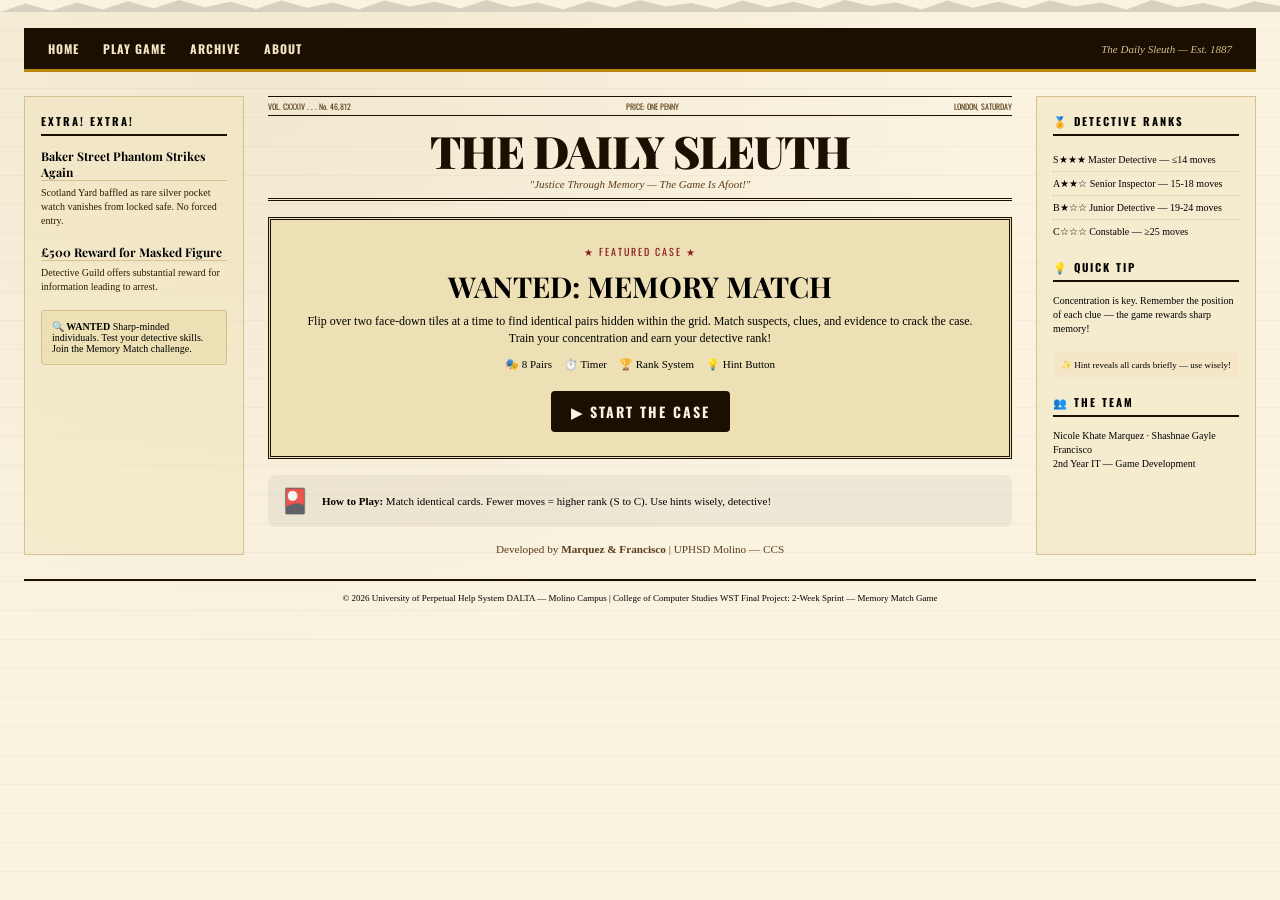
<file: index.html>
<!DOCTYPE html>
<html lang="en">
<head>
    <meta charset="UTF-8">
    <meta name="viewport" content="width=device-width, initial-scale=1.0, user-scalable=yes">
    <title>Daily Sleuth Portal | Detective Memory Match</title>
    <meta name="description" content="Test your detective skills with Memory Match - find matching pairs of clues and suspects in this vintage newspaper-themed game.">
    <link rel="preconnect" href="https://fonts.googleapis.com">
    <link href="https://fonts.googleapis.com/css2?family=Playfair+Display:wght@400;700;900&family=IM+Fell+English&family=Oswald:wght@400;500;700&display=swap" rel="stylesheet">
    <link rel="stylesheet" href="css/style.css">
</head>
<body>
    <div class="torn-edge-top"></div>
    
    <div class="portal-container">
        <!-- Navigation -->
        <div class="nav-bar">
            <div class="nav-links">
                <a href="index.html">Home</a>
                <a href="game.html">Play Game</a>
                <a href="archive.html">Archive</a>
                <a href="about.html">About</a>
            </div>
            <div class="nav-date">The Daily Sleuth — Est. 1887</div>
        </div>

        <!-- Main Content -->
        <div class="portal-layout">
            <!-- Left Column - News -->
            <div class="portal-sidebar">
                <div class="sidebar-title">EXTRA! EXTRA!</div>
                <div class="news-item">
                    <div class="news-headline">Baker Street Phantom Strikes Again</div>
                    <div class="news-text">Scotland Yard baffled as rare silver pocket watch vanishes from locked safe. No forced entry.</div>
                </div>
                <div class="news-item">
                    <div class="news-headline">£500 Reward for Masked Figure</div>
                    <div class="news-text">Detective Guild offers substantial reward for information leading to arrest.</div>
                </div>
                <div class="classified-box">
                    <strong>🔍 WANTED</strong>
                    Sharp-minded individuals. Test your detective skills. Join the Memory Match challenge.
                </div>
            </div>

            <!-- Center - Hero & Game Card -->
            <div class="portal-center">
                <div class="masthead">
                    <div class="edition-row">
                        <span>VOL. CXXXIV . . . No. 46,812</span>
                        <span>PRICE: ONE PENNY</span>
                        <span>LONDON, SATURDAY</span>
                    </div>
                    <h1 class="logo">THE DAILY SLEUTH</h1>
                    <p class="strapline">"Justice Through Memory — The Game Is Afoot!"</p>
                </div>

                <div class="game-promo-card">
                    <div class="promo-badge">★ FEATURED CASE ★</div>
                    <h2 class="promo-title">WANTED: MEMORY MATCH</h2>
                    <p class="promo-desc">Flip over two face-down tiles at a time to find identical pairs hidden within the grid. Match suspects, clues, and evidence to crack the case. Train your concentration and earn your detective rank!</p>
                    <div class="feature-list">
                        <span>🎭 8 Pairs</span>
                        <span>⏱️ Timer</span>
                        <span>🏆 Rank System</span>
                        <span>💡 Hint Button</span>
                    </div>
                    <a href="game.html" class="play-btn">▶ START THE CASE</a>
                </div>

                <div class="howto-row">
                    <div class="howto-icon">🎴</div>
                    <div class="howto-text"><strong>How to Play:</strong> Match identical cards. Fewer moves = higher rank (S to C). Use hints wisely, detective!</div>
                </div>
                
                <!-- Developer Credit -->
                <div class="dev-credit" style="text-align: center; margin-top: 1rem; font-size: 0.7rem; color: var(--brown);">
                    Developed by <strong>Marquez & Francisco</strong> | UPHSD Molino — CCS
                </div>
            </div>

            <!-- Right Column - Rank System -->
            <div class="portal-sidebar">
                <div class="sidebar-title">🏅 DETECTIVE RANKS</div>
                <div class="rank-info">
                    <div>S★★★ Master Detective — ≤14 moves</div>
                    <div>A★★☆ Senior Inspector — 15-18 moves</div>
                    <div>B★☆☆ Junior Detective — 19-24 moves</div>
                    <div>C☆☆☆ Constable — ≥25 moves</div>
                </div>
                <div class="sidebar-title mt-2">💡 QUICK TIP</div>
                <div class="tip-text">Concentration is key. Remember the position of each clue — the game rewards sharp memory!</div>
                <div class="tip-mini mt-2">✨ Hint reveals all cards briefly — use wisely!</div>
                <div class="sidebar-title mt-2">👥 THE TEAM</div>
                <div class="tip-text">Nicole Khate Marquez · Shashnae Gayle Francisco<br>2nd Year IT — Game Development</div>
            </div>
        </div>

        <div class="portal-footer">
            <span>© 2026 University of Perpetual Help System DALTA — Molino Campus | College of Computer Studies</span>
            <span>WST Final Project: 2-Week Sprint — Memory Match Game</span>
        </div>
    </div>
</body>
<!-- Shashnae -->
 <!-- Khate -->
</html>
</file>
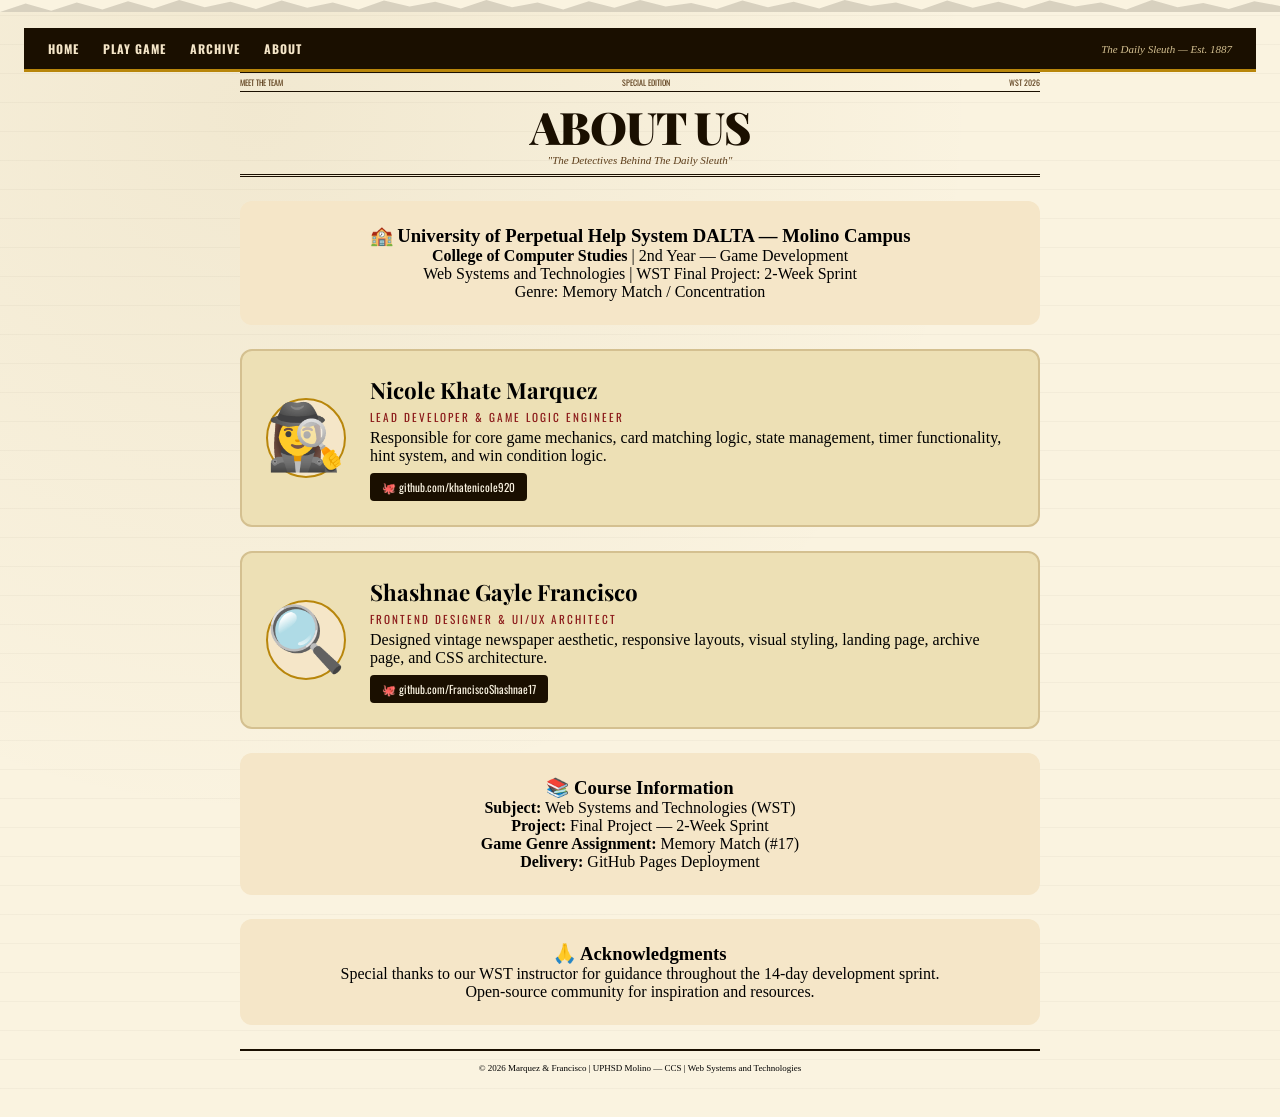
<file: about.html>
<!DOCTYPE html>
<html lang="en">
<head>
    <meta charset="UTF-8">
    <meta name="viewport" content="width=device-width, initial-scale=1.0, user-scalable=yes">
    <title>About — The Daily Sleuth Team</title>
    <link rel="preconnect" href="https://fonts.googleapis.com">
    <link href="https://fonts.googleapis.com/css2?family=Playfair+Display:wght@400;700;900&family=IM+Fell+English&family=Oswald:wght@400;500;700&display=swap" rel="stylesheet">
    <link rel="stylesheet" href="css/style.css">
    <style>
        .team-container { max-width: 800px; margin: 0 auto; }
        .team-card { background: var(--parchment2); border: 2px solid var(--parchment3); padding: 1.5rem; margin: 1.5rem 0; border-radius: 12px; display: flex; gap: 1.5rem; align-items: center; flex-wrap: wrap; }
        .avatar { font-size: 4rem; background: var(--parchment); width: 80px; height: 80px; display: flex; align-items: center; justify-content: center; border-radius: 50%; border: 2px solid var(--gold); }
        .member-info { flex: 1; }
        .member-name { font-family: 'Playfair Display', serif; font-size: 1.4rem; font-weight: 700; }
        .member-role { font-family: 'Oswald', sans-serif; font-size: 0.7rem; color: var(--stamp-red); letter-spacing: 2px; margin: 4px 0; }
        .github-btn { background: var(--ink); color: var(--cream); padding: 6px 12px; text-decoration: none; font-family: 'Oswald', sans-serif; font-size: 0.7rem; display: inline-block; margin-top: 8px; border-radius: 4px; transition: background 0.2s; }
        .github-btn:hover { background: var(--brown); transform: translateY(-1px); }
        .institution-card { text-align: center; background: var(--parchment); padding: 1.5rem; border-radius: 12px; margin: 1.5rem 0; }
        @media (max-width: 600px) { .team-card { flex-direction: column; text-align: center; } }
    </style>
</head>
<body>
    <div class="torn-edge-top"></div>

    <div class="portal-container">
        <div class="nav-bar">
            <div class="nav-links">
                <a href="index.html">Home</a>
                <a href="game.html">Play Game</a>
                <a href="archive.html">Archive</a>
                <a href="about.html">About</a>
            </div>
            <div class="nav-date">The Daily Sleuth — Est. 1887</div>
        </div>

        <div class="team-container">
            <div class="masthead">
                <div class="edition-row">
                    <span>MEET THE TEAM</span>
                    <span>SPECIAL EDITION</span>
                    <span>WST 2026</span>
                </div>
                <h1 class="logo">ABOUT US</h1>
                <p class="strapline">"The Detectives Behind The Daily Sleuth"</p>
            </div>

            <!-- Institution Info -->
            <div class="institution-card">
                <h3>🏫 University of Perpetual Help System DALTA — Molino Campus</h3>
                <p><strong>College of Computer Studies</strong> | 2nd Year — Game Development</p>
                <p>Web Systems and Technologies | WST Final Project: 2-Week Sprint</p>
                <p>Genre: Memory Match / Concentration</p>
            </div>

            <!-- Team Member 1: Nicole Khate Marquez -->
            <div class="team-card">
                <div class="avatar">🕵️‍♀️</div>
                <div class="member-info">
                    <div class="member-name">Nicole Khate Marquez</div>
                    <div class="member-role">LEAD DEVELOPER & GAME LOGIC ENGINEER</div>
                    <p>Responsible for core game mechanics, card matching logic, state management, timer functionality, hint system, and win condition logic.</p>
                    <a href="https://github.com/khatenicole920" target="_blank" class="github-btn">🐙 github.com/khatenicole920</a>
                </div>
            </div>

            <!-- Team Member 2: Shashnae Gayle Francisco -->
            <div class="team-card">
                <div class="avatar">🔍</div>
                <div class="member-info">
                    <div class="member-name">Shashnae Gayle Francisco</div>
                    <div class="member-role">FRONTEND DESIGNER & UI/UX ARCHITECT</div>
                    <p>Designed vintage newspaper aesthetic, responsive layouts, visual styling, landing page, archive page, and CSS architecture.</p>
                    <a href="https://github.com/FranciscoShashnae17" target="_blank" class="github-btn">🐙 github.com/FranciscoShashnae17</a>
                </div>
            </div>

            <!-- Course Info -->
            <div class="institution-card">
                <h3>📚 Course Information</h3>
                <p><strong>Subject:</strong> Web Systems and Technologies (WST)</p>
                <p><strong>Project:</strong> Final Project — 2-Week Sprint</p>
                <p><strong>Game Genre Assignment:</strong> Memory Match (#17)</p>
                <p><strong>Delivery:</strong> GitHub Pages Deployment</p>
            </div>

            <!-- Acknowledgments -->
            <div class="institution-card">
                <h3>🙏 Acknowledgments</h3>
                <p>Special thanks to our WST instructor for guidance throughout the 14-day development sprint.</p>
                <p>Open-source community for inspiration and resources.</p>
            </div>

            <div class="portal-footer">
                <span>© 2026 Marquez & Francisco | UPHSD Molino — CCS | Web Systems and Technologies</span>
            </div>
        </div>
    </div>
</body>
<!-- Shashnae -->
 
</html>
</file>
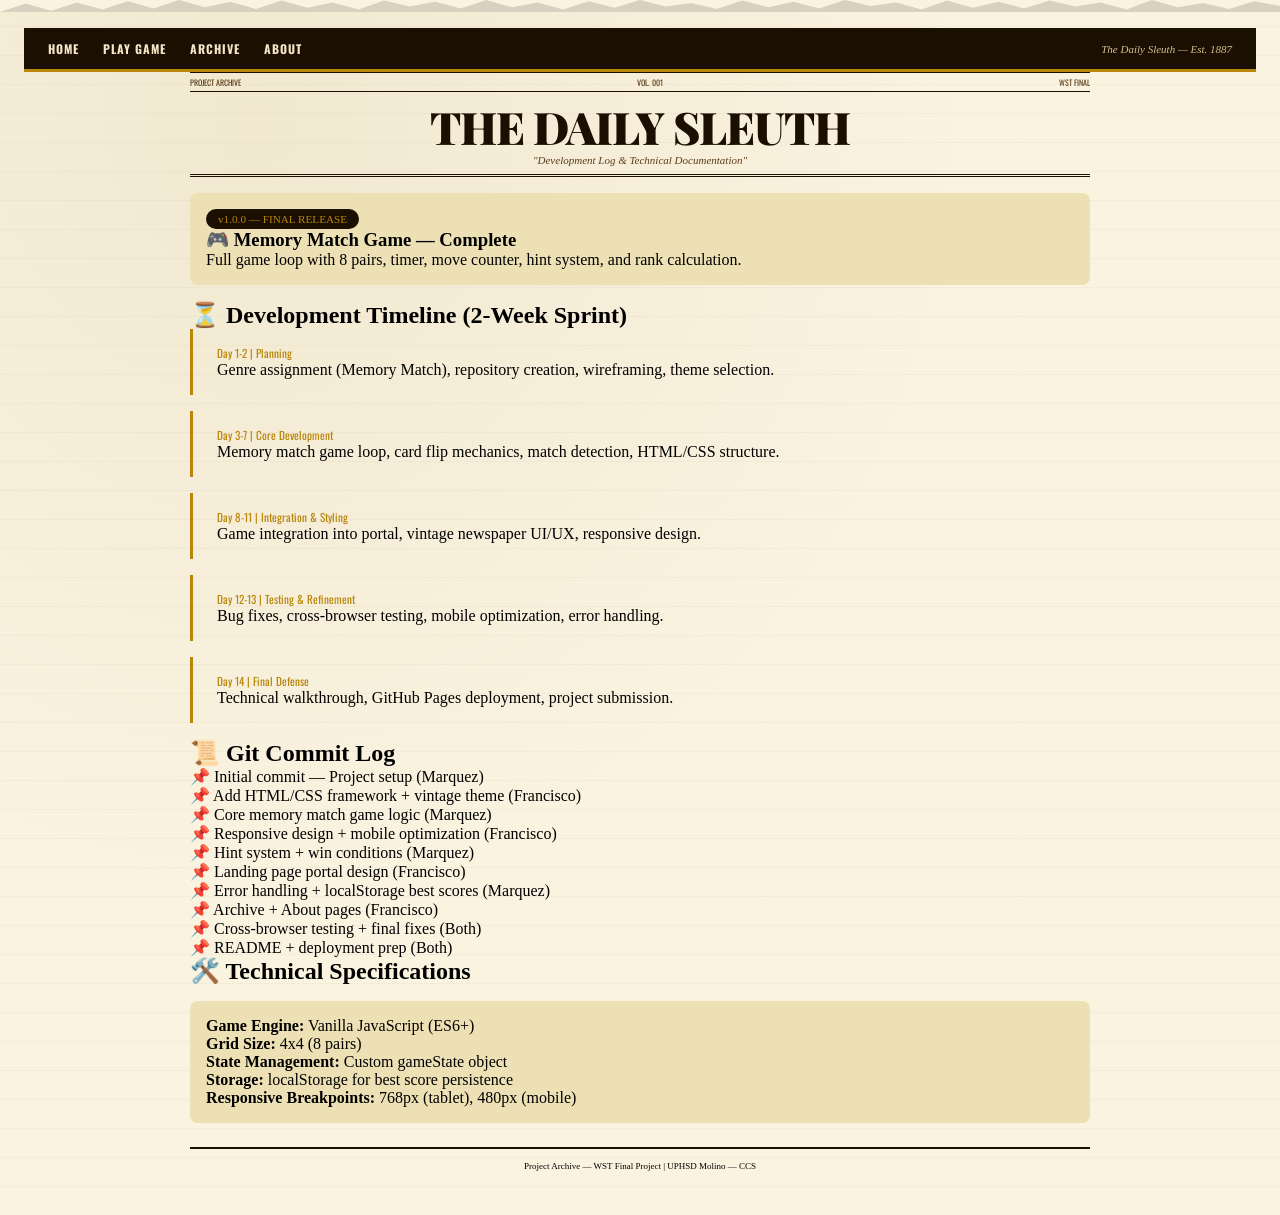
<file: archive.html>
<!DOCTYPE html>
<html lang="en">
<head>
    <meta charset="UTF-8">
    <meta name="viewport" content="width=device-width, initial-scale=1.0, user-scalable=yes">
    <title>Project Archive — The Daily Sleuth</title>
    <link rel="preconnect" href="https://fonts.googleapis.com">
    <link href="https://fonts.googleapis.com/css2?family=Playfair+Display:wght@400;700;900&family=IM+Fell+English&family=Oswald:wght@400;500;700&display=swap" rel="stylesheet">
    <link rel="stylesheet" href="css/style.css">
    <style>
        .archive-container { max-width: 900px; margin: 0 auto; }
        .version-badge { background: var(--ink); color: var(--gold); padding: 4px 12px; border-radius: 20px; font-size: 0.7rem; display: inline-block; }
        .changelog-item { border-left: 3px solid var(--gold); padding: 1rem 0 1rem 1.5rem; margin-bottom: 1rem; }
        .changelog-date { font-family: 'Oswald', sans-serif; font-size: 0.7rem; color: var(--gold); }
        .milestone { background: var(--parchment2); padding: 1rem; margin: 1rem 0; border-radius: 8px; }
        @media (max-width: 768px) { .archive-container { padding: 0 1rem; } }
    </style>
</head>
<body>
    <div class="torn-edge-top"></div>

    <div class="portal-container">
        <div class="nav-bar">
            <div class="nav-links">
                <a href="index.html">Home</a>
                <a href="game.html">Play Game</a>
                <a href="archive.html">Archive</a>
                <a href="about.html">About</a>
            </div>
            <div class="nav-date">The Daily Sleuth — Est. 1887</div>
        </div>

        <div class="archive-container">
            <div class="masthead">
                <div class="edition-row">
                    <span>PROJECT ARCHIVE</span>
                    <span>VOL. 001</span>
                    <span>WST FINAL</span>
                </div>
                <h1 class="logo">THE DAILY SLEUTH</h1>
                <p class="strapline">"Development Log & Technical Documentation"</p>
            </div>

            <!-- Version History -->
            <div class="milestone">
                <span class="version-badge">v1.0.0 — FINAL RELEASE</span>
                <h3>🎮 Memory Match Game — Complete</h3>
                <p>Full game loop with 8 pairs, timer, move counter, hint system, and rank calculation.</p>
            </div>

            <!-- Development Timeline -->
            <h2 class="section-title">⏳ Development Timeline (2-Week Sprint)</h2>
            <div class="changelog-item">
                <div class="changelog-date">Day 1-2 | Planning</div>
                <p>Genre assignment (Memory Match), repository creation, wireframing, theme selection.</p>
            </div>
            <div class="changelog-item">
                <div class="changelog-date">Day 3-7 | Core Development</div>
                <p>Memory match game loop, card flip mechanics, match detection, HTML/CSS structure.</p>
            </div>
            <div class="changelog-item">
                <div class="changelog-date">Day 8-11 | Integration & Styling</div>
                <p>Game integration into portal, vintage newspaper UI/UX, responsive design.</p>
            </div>
            <div class="changelog-item">
                <div class="changelog-date">Day 12-13 | Testing & Refinement</div>
                <p>Bug fixes, cross-browser testing, mobile optimization, error handling.</p>
            </div>
            <div class="changelog-item">
                <div class="changelog-date">Day 14 | Final Defense</div>
                <p>Technical walkthrough, GitHub Pages deployment, project submission.</p>
            </div>

            <!-- Commit History -->
            <h2 class="section-title">📜 Git Commit Log</h2>
            <div class="commit-list">
                <div class="commit-item">📌 Initial commit — Project setup (Marquez)</div>
                <div class="commit-item">📌 Add HTML/CSS framework + vintage theme (Francisco)</div>
                <div class="commit-item">📌 Core memory match game logic (Marquez)</div>
                <div class="commit-item">📌 Responsive design + mobile optimization (Francisco)</div>
                <div class="commit-item">📌 Hint system + win conditions (Marquez)</div>
                <div class="commit-item">📌 Landing page portal design (Francisco)</div>
                <div class="commit-item">📌 Error handling + localStorage best scores (Marquez)</div>
                <div class="commit-item">📌 Archive + About pages (Francisco)</div>
                <div class="commit-item">📌 Cross-browser testing + final fixes (Both)</div>
                <div class="commit-item">📌 README + deployment prep (Both)</div>
            </div>

            <!-- Technical Specs -->
            <h2 class="section-title">🛠️ Technical Specifications</h2>
            <div class="milestone">
                <p><strong>Game Engine:</strong> Vanilla JavaScript (ES6+)</p>
                <p><strong>Grid Size:</strong> 4x4 (8 pairs)</p>
                <p><strong>State Management:</strong> Custom gameState object</p>
                <p><strong>Storage:</strong> localStorage for best score persistence</p>
                <p><strong>Responsive Breakpoints:</strong> 768px (tablet), 480px (mobile)</p>
            </div>

            <div class="portal-footer">
                <span>Project Archive — WST Final Project | UPHSD Molino — CCS</span>
            </div>
        </div>
    </div>
</body>
<!-- Shashnae -->

</html>
</file>
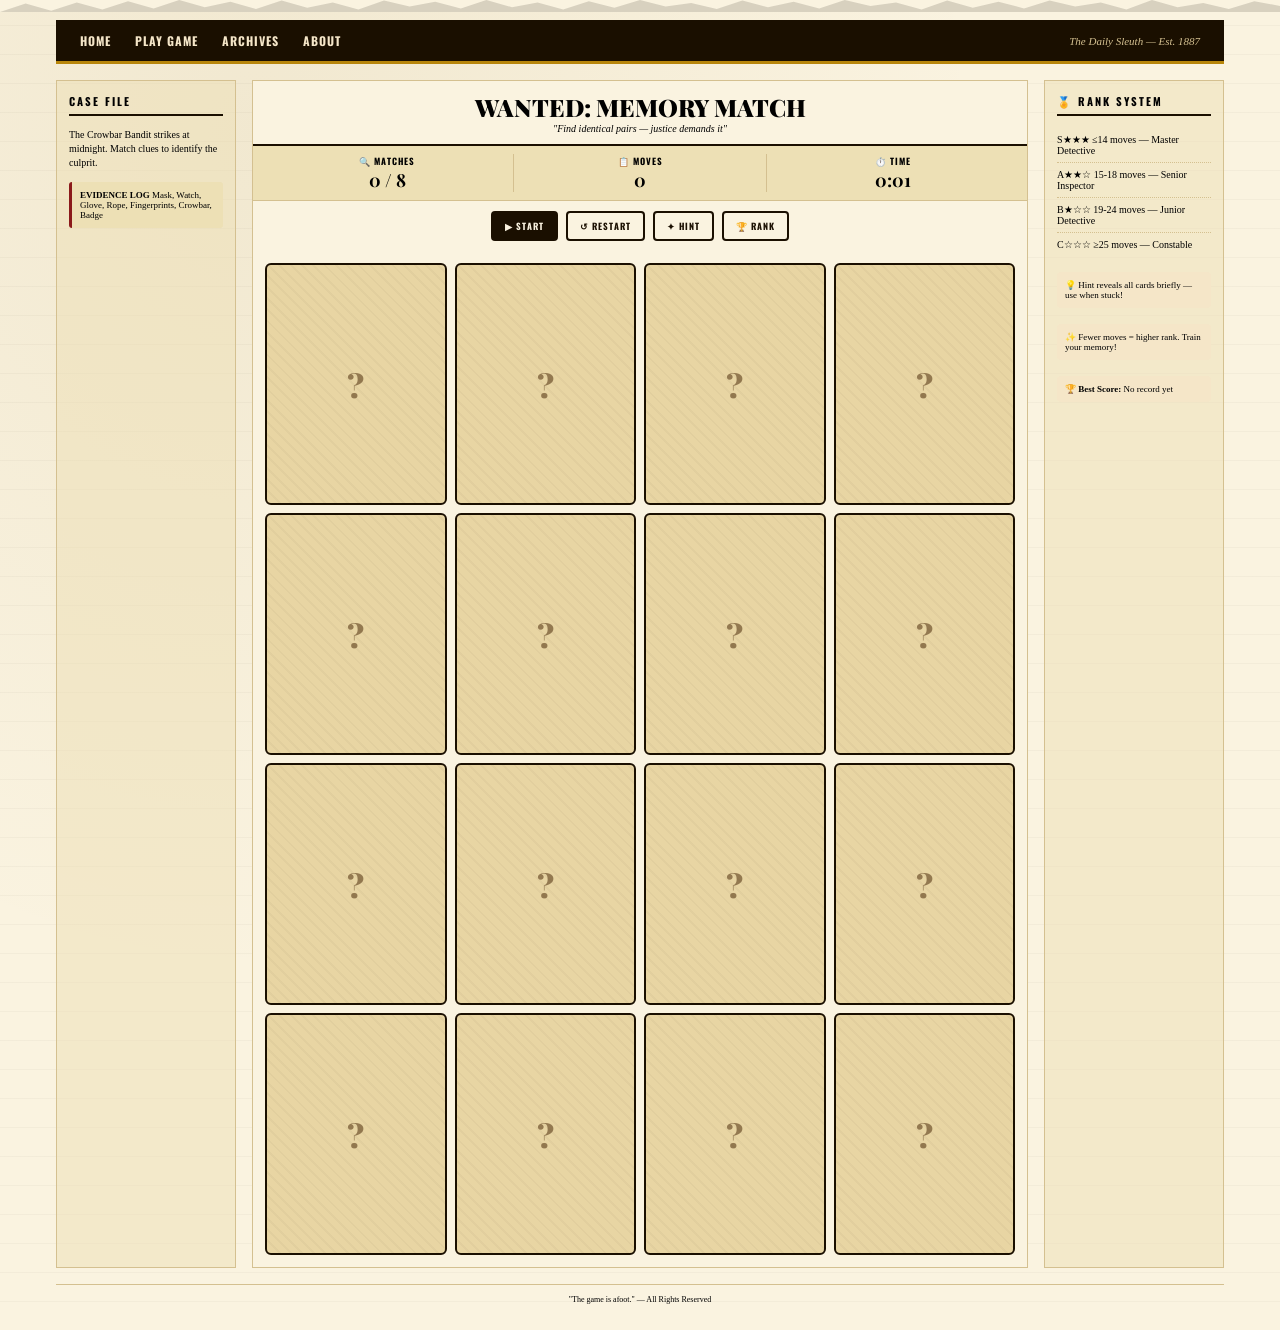
<file: game.html>
<!DOCTYPE html>
<html lang="en">
<head>
    <meta charset="UTF-8">
    <meta name="viewport" content="width=device-width, initial-scale=1.0, user-scalable=yes">
    <title>Wanted: Memory Match — The Daily Sleuth</title>
    <meta name="description" content="Play Memory Match - find matching pairs of clues and suspects. Track your moves, time, and earn your detective rank!">
    <link rel="preconnect" href="https://fonts.googleapis.com">
    <link href="https://fonts.googleapis.com/css2?family=Playfair+Display:wght@400;700;900&family=IM+Fell+English&family=Oswald:wght@400;500;700&display=swap" rel="stylesheet">
    <link rel="stylesheet" href="css/style.css">
</head>
<body>
    <div class="torn-edge-top"></div>

    <div class="game-container">
        <!-- Navigation -->
        <div class="nav-bar">
            <div class="nav-links">
                <a href="index.html">Home</a>
                <a href="game.html">Play Game</a>
                <a href="#">Archives</a>
                <a href="#">About</a>
            </div>
            <div class="nav-date">The Daily Sleuth — Est. 1887</div>
        </div>

        <!-- Game Area - Fully Responsive -->
        <div class="game-layout">
            <!-- Left Sidebar -->
            <div class="game-sidebar">
                <div class="sidebar-title">CASE FILE</div>
                <div class="case-note">The Crowbar Bandit strikes at midnight. Match clues to identify the culprit.</div>
                <div class="classified-mini">
                    <strong>EVIDENCE LOG</strong>
                    Mask, Watch, Glove, Rope, Fingerprints, Crowbar, Badge
                </div>
            </div>

            <!-- Main Game Panel -->
            <div class="game-main">
                <div class="game-header">
                    <div class="game-title">WANTED: MEMORY MATCH</div>
                    <div class="game-sub">"Find identical pairs — justice demands it"</div>
                </div>

                <!-- Score Panel -->
                <div class="score-panel">
                    <div class="score-item">
                        <span class="score-label">🔍 MATCHES</span>
                        <span class="score-value" id="gameMatches">0 / 8</span>
                    </div>
                    <div class="score-divider"></div>
                    <div class="score-item">
                        <span class="score-label">📋 MOVES</span>
                        <span class="score-value" id="gameMoves">0</span>
                    </div>
                    <div class="score-divider"></div>
                    <div class="score-item">
                        <span class="score-label">⏱️ TIME</span>
                        <span class="score-value" id="gameTime">0:00</span>
                    </div>
                </div>

                <!-- Buttons -->
                <div class="game-buttons">
                    <button id="startGameBtn" class="game-btn">▶ START</button>
                    <button id="restartGameBtn" class="game-btn outline">↺ RESTART</button>
                    <button id="hintGameBtn" class="game-btn outline">✦ HINT</button>
                    <button id="leaderboardBtn" class="game-btn outline">🏆 RANK</button>
                </div>

                <!-- Card Grid -->
                <div class="game-grid" id="memoryGrid"></div>
            </div>

            <!-- Right Sidebar -->
                <div class="game-sidebar">
    <div class="sidebar-title">🏅 RANK SYSTEM</div>
    <div class="rank-info">
        <div>S★★★ ≤14 moves — Master Detective</div>
        <div>A★★☆ 15-18 moves — Senior Inspector</div>
        <div>B★☆☆ 19-24 moves — Junior Detective</div>
        <div>C☆☆☆ ≥25 moves — Constable</div>
    </div>
    <div class="tip-mini mt-2">💡 Hint reveals all cards briefly — use when stuck!</div>
    <div class="tip-mini mt-2">✨ Fewer moves = higher rank. Train your memory!</div>
    <div class="tip-mini mt-2">🏆 <strong>Best Score:</strong> <span id="bestScoreDisplay">—</span></div>
</div>                                               
        </div>

        <div class="game-footer">
            "The game is afoot." — All Rights Reserved
        </div>
    </div>
<!-- Shashnae -->
    <!-- Win Modal -->
    <div id="winModal" class="modal-overlay">
        <div class="modal-paper">
            <div class="modal-stamp">★ CASE CLOSED ★</div>
            <div class="modal-headline">JUSTICE SERVED!</div>
            <div class="modal-stats">
                <div><span class="modal-label">MOVES</span><span id="finalMoves" class="modal-number">—</span></div>
                <div><span class="modal-label">TIME</span><span id="finalTime" class="modal-number">—</span></div>
                <div><span class="modal-label">RANK</span><span id="finalRank" class="modal-number">—</span></div>
            </div>
            <div class="modal-buttons">
                <button id="modalNewGame" class="game-btn">↺ NEW CASE</button>
                <button id="modalClose" class="game-btn outline">CLOSE</button>
            </div>
        </div>
    </div>

    <script src="js/script.js"></script>
</body>
<!-- Shashnae -->
</html>
</file>
<file: css/style.css>
/* ============================================
   THE DAILY SLEUTH - VINTAGE DETECTIVE THEME
   Fully Responsive - Mobile First Design by Shashnae
============================================ */

:root {
    --ink: #1a0f00;
    --ink2: #2d1a00;
    --parchment: #f5e6c8;
    --parchment2: #ede0b5;
    --parchment3: #d4c090;
    --cream: #faf3e0;
    --brown: #5c3d1a;
    --gold: #b8860b;
    --stamp-red: #8b1a1a;
    --card-back: #e8d5a3;
}

* {
    margin: 0;
    padding: 0;
    box-sizing: border-box;
}

body {
    background: var(--cream);
    background-image: radial-gradient(ellipse at 20% 10%, rgba(139,105,20,0.08) 0%, transparent 50%),
                      repeating-linear-gradient(0deg, transparent, transparent 28px, rgba(26,15,0,0.03) 28px, rgba(26,15,0,0.03) 29px);
    font-family: 'IM Fell English', serif;
    min-height: 100vh;
}

/* Torn Edge - Responsive */
.torn-edge-top {
    width: 100%;
    height: clamp(8px, 2vw, 12px);
    background: var(--cream);
    position: relative;
}
.torn-edge-top::before {
    content: '';
    position: absolute;
    bottom: 0;
    left: 0;
    right: 0;
    height: clamp(8px, 2vw, 12px);
    background: var(--ink);
    clip-path: polygon(0 100%, 2% 30%, 4% 90%, 6% 20%, 8% 80%, 10% 10%, 12% 70%, 14% 0%, 16% 60%, 18% 15%, 20% 75%, 22% 5%, 24% 65%, 26% 20%, 28% 80%, 30% 5%, 32% 55%, 34% 15%, 36% 70%, 38% 0%, 40% 60%, 42% 20%, 44% 80%, 46% 10%, 48% 65%, 50% 0%, 52% 55%, 54% 25%, 56% 75%, 58% 5%, 60% 60%, 62% 15%, 64% 70%, 66% 0%, 68% 50%, 70% 20%, 72% 80%, 74% 5%, 76% 65%, 78% 15%, 80% 70%, 82% 5%, 84% 55%, 86% 20%, 88% 80%, 90% 0%, 92% 60%, 94% 25%, 96% 75%, 98% 10%, 100% 50%, 100% 100%);
    opacity: 0.15;
}

/* Navigation - Mobile First */
.nav-bar {
    background: var(--ink);
    display: flex;
    flex-direction: column;
    align-items: center;
    justify-content: center;
    padding: 12px 16px;
    border-bottom: 3px solid var(--gold);
    gap: 10px;
}
.nav-links {
    display: flex;
    flex-wrap: wrap;
    justify-content: center;
    gap: 16px;
}
.nav-links a {
    color: var(--parchment);
    font-family: 'Oswald', sans-serif;
    font-size: clamp(10px, 3vw, 12px);
    font-weight: 700;
    letter-spacing: 1px;
    text-transform: uppercase;
    text-decoration: none;
    padding: 4px 0;
    transition: color 0.2s;
}
.nav-links a:hover { color: var(--gold); }
.nav-date {
    color: var(--parchment3);
    font-size: clamp(9px, 2.5vw, 11px);
    font-style: italic;
    text-align: center;
}

/* Desktop Navigation */
@media (min-width: 768px) {
    .nav-bar {
        flex-direction: row;
        justify-content: space-between;
        padding: 8px 24px;
    }
    .nav-links {
        gap: 24px;
    }
}

/* Portal Container */
.portal-container {
    max-width: 1280px;
    margin: 0 auto;
    padding: 1rem;
}

@media (min-width: 768px) {
    .portal-container {
        padding: 1rem 1.5rem 2rem;
    }
}

/* Portal Layout - Mobile First */
.portal-layout {
    display: flex;
    flex-direction: column;
    gap: 1.5rem;
    margin: 1rem 0;
}

@media (min-width: 768px) {
    .portal-layout {
        display: grid;
        grid-template-columns: 220px 1fr 220px;
        gap: 1.5rem;
        margin: 1.5rem 0;
    }
}

/* Sidebars */
.portal-sidebar {
    background: rgba(237, 224, 181, 0.4);
    padding: 1rem;
    border: 1px solid var(--parchment3);
    border-radius: 4px;
}

@media (min-width: 768px) {
    .portal-sidebar {
        border-radius: 0;
    }
}

.sidebar-title {
    font-family: 'Oswald', sans-serif;
    font-size: clamp(10px, 3vw, 11px);
    font-weight: 700;
    letter-spacing: 2px;
    text-transform: uppercase;
    border-bottom: 2px solid var(--ink);
    padding-bottom: 5px;
    margin-bottom: 12px;
}

.news-item {
    margin-bottom: 16px;
}
.news-headline {
    font-family: 'Playfair Display', serif;
    font-size: clamp(11px, 3vw, 12px);
    font-weight: 700;
    border-bottom: 0.5px solid var(--parchment3);
    margin-bottom: 5px;
}
.news-text {
    font-size: clamp(9px, 2.5vw, 10px);
    color: var(--ink2);
    line-height: 1.4;
}
.classified-box {
    background: var(--parchment2);
    border: 1px solid var(--parchment3);
    padding: 10px;
    font-size: clamp(9px, 2.5vw, 10px);
    margin-top: 12px;
    border-radius: 3px;
}
.rank-info div {
    font-size: clamp(9px, 2.5vw, 10px);
    padding: 6px 0;
    border-bottom: 0.5px dotted var(--parchment3);
}
.rank-info div:last-child {
    border-bottom: none;
}
.tip-text {
    font-size: clamp(9px, 2.5vw, 10px);
    line-height: 1.4;
}
.tip-mini {
    font-size: clamp(8px, 2vw, 9px);
    background: var(--parchment);
    padding: 8px;
    border-radius: 4px;
}
.mt-2 { margin-top: 16px; }

/* Masthead */
.masthead {
    text-align: center;
    border-bottom: 3px double var(--ink);
    margin-bottom: 1rem;
    padding-bottom: 0.5rem;
}
.edition-row {
    display: flex;
    flex-wrap: wrap;
    justify-content: space-between;
    font-size: clamp(6px, 2vw, 8px);
    font-family: 'Oswald', sans-serif;
    color: var(--brown);
    border-top: 1px solid var(--ink);
    border-bottom: 1px solid var(--ink);
    padding: 3px 0;
    margin-bottom: 8px;
    gap: 5px;
}
.logo {
    font-family: 'Playfair Display', serif;
    font-size: clamp(1.5rem, 8vw, 2.8rem);
    font-weight: 900;
    color: var(--ink);
    letter-spacing: -1px;
    line-height: 1.2;
}
.strapline {
    font-style: italic;
    font-size: clamp(9px, 2.5vw, 11px);
    color: var(--brown);
}

/* Promo Card */
.game-promo-card {
    background: var(--parchment2);
    border: 3px double var(--ink);
    padding: 1.2rem;
    text-align: center;
    margin: 1rem 0;
    border-radius: 8px;
}
@media (min-width: 768px) {
    .game-promo-card {
        padding: 1.5rem;
        border-radius: 0;
    }
}
.promo-badge {
    font-family: 'Oswald', sans-serif;
    font-size: clamp(9px, 2.5vw, 10px);
    color: var(--stamp-red);
    letter-spacing: 2px;
}
.promo-title {
    font-family: 'Playfair Display', serif;
    font-size: clamp(1.3rem, 6vw, 1.8rem);
    margin: 8px 0;
}
.promo-desc {
    font-size: clamp(11px, 3vw, 12px);
    margin-bottom: 12px;
    line-height: 1.4;
}
.feature-list {
    display: flex;
    flex-wrap: wrap;
    justify-content: center;
    gap: 12px;
    font-size: clamp(10px, 2.5vw, 11px);
    margin: 12px 0;
}
.play-btn {
    display: inline-block;
    background: var(--ink);
    color: var(--cream);
    font-family: 'Oswald', sans-serif;
    font-size: clamp(12px, 4vw, 14px);
    font-weight: 700;
    letter-spacing: 2px;
    text-transform: uppercase;
    padding: 10px 20px;
    text-decoration: none;
    cursor: pointer;
    margin-top: 8px;
    transition: all 0.2s;
    border: none;
    border-radius: 4px;
}
.play-btn:hover {
    background: var(--brown);
    transform: translateY(-2px);
}
.howto-row {
    display: flex;
    align-items: center;
    gap: 12px;
    background: rgba(26,15,0,0.05);
    padding: 12px;
    margin-top: 16px;
    border-radius: 8px;
}
.howto-icon {
    font-size: 24px;
}
.howto-text {
    font-size: clamp(10px, 2.5vw, 11px);
    line-height: 1.4;
}
.portal-footer {
    text-align: center;
    border-top: 2px solid var(--ink);
    padding: 12px;
    font-size: clamp(8px, 2vw, 9px);
    margin-top: 1.5rem;
}

/* ========== GAME PAGE STYLES - FULLY RESPONSIVE ========== */
.game-container {
    max-width: 1200px;
    margin: 0 auto;
    padding: 0.5rem;
}
@media (min-width: 768px) {
    .game-container {
        padding: 0.5rem 1rem 1rem;
    }
}

.game-layout {
    display: flex;
    flex-direction: column;
    gap: 1rem;
    margin: 1rem 0;
}
@media (min-width: 768px) {
    .game-layout {
        display: grid;
        grid-template-columns: 180px 1fr 180px;
        gap: 1rem;
    }
}

.game-sidebar {
    background: rgba(237, 224, 181, 0.5);
    padding: 12px;
    border: 1px solid var(--parchment3);
    border-radius: 6px;
}
@media (min-width: 768px) {
    .game-sidebar {
        border-radius: 0;
    }
}

.case-note {
    font-size: clamp(9px, 2.5vw, 10px);
    line-height: 1.4;
    margin-bottom: 12px;
}
.classified-mini {
    background: var(--parchment2);
    border-left: 3px solid var(--stamp-red);
    padding: 8px;
    font-size: clamp(8px, 2vw, 9px);
    border-radius: 3px;
}

.game-main {
    background: var(--cream);
    border: 1px solid var(--parchment3);
    border-radius: 8px;
    overflow: hidden;
}
@media (min-width: 768px) {
    .game-main {
        border-radius: 0;
    }
}

.game-header {
    text-align: center;
    padding: 10px;
    border-bottom: 2px solid var(--ink);
}
.game-title {
    font-family: 'Playfair Display', serif;
    font-size: clamp(1.1rem, 5vw, 1.5rem);
    font-weight: 900;
}
.game-sub {
    font-size: clamp(8px, 2.5vw, 10px);
    font-style: italic;
}

/* Score Panel - Responsive */
.score-panel {
    display: flex;
    justify-content: space-around;
    padding: 8px;
    background: var(--parchment2);
    border-bottom: 1px solid var(--parchment3);
    flex-wrap: wrap;
}
.score-item {
    text-align: center;
    flex: 1;
    min-width: 70px;
}
.score-label {
    font-family: 'Oswald', sans-serif;
    font-size: clamp(7px, 2vw, 9px);
    font-weight: 700;
    letter-spacing: 1px;
    display: block;
}
.score-value {
    font-family: 'Playfair Display', serif;
    font-size: clamp(14px, 5vw, 18px);
    font-weight: 700;
}
.score-divider {
    width: 1px;
    background: var(--parchment3);
}

.game-buttons {
    display: flex;
    justify-content: center;
    gap: 8px;
    padding: 10px;
    flex-wrap: wrap;
}
.game-btn {
    background: var(--ink);
    color: var(--cream);
    border: 2px solid var(--ink);
    font-family: 'Oswald', sans-serif;
    font-size: clamp(8px, 2.5vw, 9px);
    font-weight: 700;
    letter-spacing: 1px;
    padding: 6px 12px;
    cursor: pointer;
    transition: all 0.2s;
    border-radius: 4px;
}
.game-btn.outline {
    background: transparent;
    color: var(--ink);
}
.game-btn:hover {
    background: var(--brown);
    transform: translateY(-1px);
}
.game-btn:active {
    transform: translateY(1px);
}

/* Game Grid - Responsive Card Grid */
.game-grid {
    display: grid;
    grid-template-columns: repeat(4, 1fr);
    gap: 8px;
    padding: 12px;
}
@media (max-width: 480px) {
    .game-grid {
        gap: 6px;
        padding: 8px;
    }
}
@media (max-width: 380px) {
    .game-grid {
        gap: 4px;
        padding: 6px;
    }
}

.memory-card {
    aspect-ratio: 3 / 4;
    position: relative;
    cursor: pointer;
    transform-style: preserve-3d;
    transition: transform 0.4s cubic-bezier(0.4, 0, 0.2, 1);
}
.memory-card.flipped, .memory-card.matched {
    transform: rotateY(180deg);
}
.card-face {
    position: absolute;
    inset: 0;
    backface-visibility: hidden;
    border-radius: 6px;
}
.card-back {
    background: var(--card-back);
    border: 2px solid var(--ink);
    display: flex;
    align-items: center;
    justify-content: center;
    background-image: repeating-linear-gradient(45deg, rgba(26,15,0,0.03) 0px, rgba(26,15,0,0.03) 2px, transparent 2px, transparent 8px);
}
.card-back::after {
    content: "?";
    font-family: 'Playfair Display', serif;
    font-size: clamp(20px, 8vw, 32px);
    font-weight: 900;
    color: var(--brown);
    opacity: 0.6;
}
.card-front {
    transform: rotateY(180deg);
    background: var(--cream);
    border: 2px solid var(--ink);
    display: flex;
    flex-direction: column;
    align-items: center;
    justify-content: center;
    padding: 6px;
}
.card-emoji {
    font-size: clamp(20px, 8vw, 32px);
}
.card-label {
    font-size: clamp(7px, 2vw, 9px);
    text-align: center;
    margin-top: 6px;
    font-weight: 600;
}
.game-footer {
    text-align: center;
    padding: 10px;
    border-top: 1px solid var(--parchment3);
    font-size: clamp(7px, 2vw, 8px);
    margin-top: 8px;
}

/* Modal - Fully Responsive */
.modal-overlay {
    display: none;
    position: fixed;
    inset: 0;
    background: rgba(26,15,0,0.9);
    align-items: center;
    justify-content: center;
    z-index: 1000;
    padding: 16px;
}
.modal-overlay.visible { display: flex; }
.modal-paper {
    background: var(--cream);
    border: 4px double var(--ink);
    padding: 20px;
    text-align: center;
    max-width: 90%;
    width: 320px;
    animation: modalPop 0.3s ease;
    border-radius: 12px;
}
@media (min-width: 480px) {
    .modal-paper {
        padding: 24px;
        width: 360px;
    }
}
@keyframes modalPop {
    from { transform: scale(0.8) rotate(-2deg); opacity: 0; }
    to { transform: scale(1) rotate(0deg); opacity: 1; }
}
.modal-stamp {
    font-family: 'Oswald', sans-serif;
    color: var(--stamp-red);
    border: 2px solid var(--stamp-red);
    display: inline-block;
    padding: 4px 12px;
    font-size: clamp(9px, 2.5vw, 10px);
    margin-bottom: 12px;
}
.modal-headline {
    font-family: 'Playfair Display', serif;
    font-size: clamp(22px, 6vw, 28px);
    font-weight: 900;
}
.modal-stats {
    display: flex;
    justify-content: center;
    gap: 20px;
    margin: 16px 0;
    padding: 12px;
    border-top: 1px solid var(--parchment3);
    border-bottom: 1px solid var(--parchment3);
    flex-wrap: wrap;
}
.modal-label {
    font-family: 'Oswald', sans-serif;
    font-size: clamp(7px, 2vw, 8px);
    display: block;
}
.modal-number {
    font-family: 'Playfair Display', serif;
    font-size: clamp(18px, 5vw, 24px);
    font-weight: 700;
}
.modal-buttons {
    display: flex;
    gap: 12px;
    justify-content: center;
    margin-top: 12px;
    flex-wrap: wrap;
}

/* Error Toast Notification */
.error-toast {
    position: fixed;
    bottom: 20px;
    left: 50%;
    transform: translateX(-50%) translateY(100px);
    background: var(--stamp-red);
    color: var(--cream);
    padding: 10px 20px;
    border-radius: 8px;
    font-family: 'Oswald', sans-serif;
    font-size: 12px;
    z-index: 2000;
    transition: transform 0.3s ease;
    box-shadow: 0 4px 12px rgba(0,0,0,0.3);
    white-space: nowrap;
}
.error-toast.show {
    transform: translateX(-50%) translateY(0);
}
@media (max-width: 480px) {
    .error-toast {
        white-space: normal;
        text-align: center;
        max-width: 90%;
        font-size: 10px;
        padding: 8px 16px;
    }
}

/* Touch Device Optimizations */
@media (hover: none) and (pointer: coarse) {
    .game-btn, .memory-card, .play-btn {
        cursor: pointer;
        -webkit-tap-highlight-color: transparent;
    }
    .game-btn:active {
        background: var(--brown);
        transform: scale(0.97);
    }
    .memory-card:active {
        transform: scale(0.98);
    }
}
</file>
